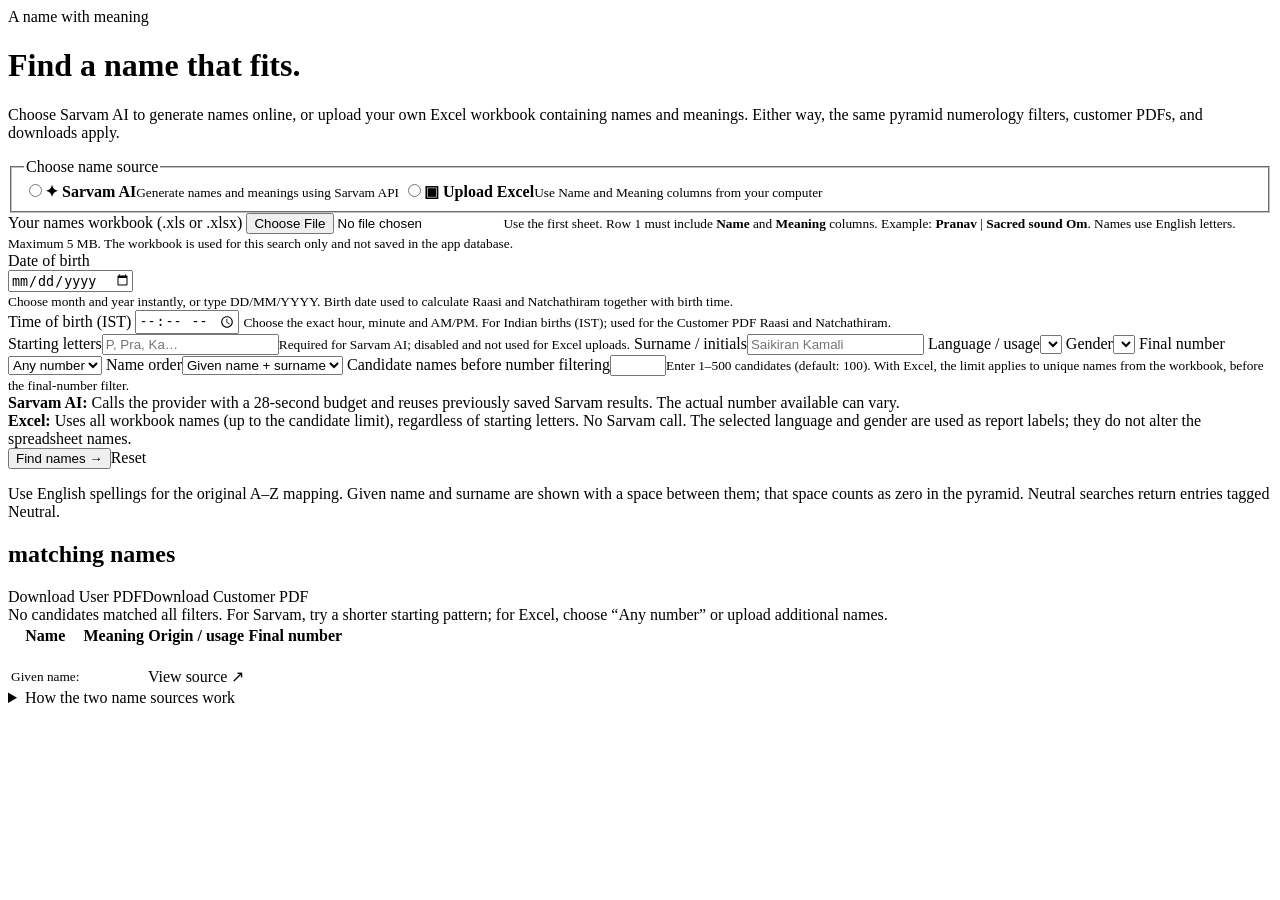
<file: src/main/resources/templates/index.html>
<!DOCTYPE html><html lang="en" xmlns:th="http://www.thymeleaf.org"><head><meta charset="UTF-8"><meta name="viewport" content="width=device-width,initial-scale=1"><title>Name Garden · Suggestions</title><link rel="stylesheet" th:href="@{/style.css}"><script defer th:src="@{/date-picker.js}"></script><script defer th:src="@{/birth-time-picker.js}"></script><script defer th:src="@{/generation-progress.js}"></script></head><body>
<header th:replace="~{fragments :: nav}"></header><main><div class="eyebrow">A name with meaning</div><h1>Find a name that fits.</h1><p class="intro">Choose Sarvam AI to generate names online, or upload your own Excel workbook containing names and meanings. Either way, the same pyramid numerology filters, customer PDFs, and downloads apply.</p>
<div class="error" role="alert" th:if="${error}" th:text="${error}"></div>
<form class="card" id="nameSearchForm" method="post" enctype="multipart/form-data" th:action="@{/suggestions}" th:object="${form}">
<fieldset class="source-switch"><legend>Choose name source</legend><div class="source-options">
  <label class="source-option"><input type="radio" th:field="*{nameSource}" value="SARVAM"><span class="source-option-body"><strong>✦ Sarvam AI</strong><small>Generate names and meanings using Sarvam API</small></span></label>
  <label class="source-option"><input type="radio" th:field="*{nameSource}" value="EXCEL"><span class="source-option-body"><strong>▣ Upload Excel</strong><small>Use Name and Meaning columns from your computer</small></span></label>
</div></fieldset>
<div class="excel-upload-panel" id="excelUploadPanel"><label for="namesFile">Your names workbook (.xls or .xlsx)</label>
  <input type="file" name="namesFile" id="namesFile" accept=".xls,.xlsx" aria-describedby="excelHelp">
  <small id="excelHelp">Use the first sheet. Row 1 must include <strong>Name</strong> and <strong>Meaning</strong> columns. Example: <strong>Pranav</strong> | <strong>Sacred sound Om</strong>. Names use English letters. Maximum 5 MB. The workbook is used for this search only and not saved in the app database.</small>
</div><div class="grid">
<div class="dob-field">
<label for="dateOfBirth">Date of birth</label>
<div class="dob-picker" data-dob-picker>
  <input type="date" class="dob-native" th:field="*{dateOfBirth}" required aria-describedby="dobHint">
  <div class="dob-enhanced" hidden>
    <div class="dob-input-row">
      <input class="dob-text" type="text" id="dobReadable" inputmode="numeric" autocomplete="bday" placeholder="DD / MM / YYYY" maxlength="10" required aria-label="Date of birth (day, month, year)" aria-describedby="dobHint">
      <button type="button" class="dob-trigger" aria-label="Open date of birth calendar" aria-expanded="false" aria-haspopup="dialog" title="Choose date from calendar">
        <svg viewBox="0 0 24 24" width="21" height="21" fill="none" stroke="currentColor" stroke-width="1.8" stroke-linecap="round" stroke-linejoin="round" aria-hidden="true"><rect x="3" y="5" width="18" height="16" rx="2"/><path d="M7 3v4M17 3v4M3 10h18"/><path d="M8 14h2v2H8zM14 14h2v2h-2z"/></svg>
      </button>
    </div>
    <div class="dob-popover" role="dialog" aria-label="Select date of birth" hidden>
      <div class="dob-popover-title"><span>Choose your birth date</span><button type="button" class="dob-close" aria-label="Close calendar">&#215;</button></div>
      <div class="dob-quick-jump">
        <label class="dob-select-group">Month<select class="dob-month" aria-label="Choose month"></select></label>
        <label class="dob-select-group">Year<select class="dob-year" aria-label="Choose birth year"></select></label>
      </div>
      <div class="dob-month-navigation">
        <button type="button" class="dob-prev" aria-label="Previous month">&#8249;</button>
        <span class="dob-month-title" aria-live="polite"></span>
        <button type="button" class="dob-next" aria-label="Next month">&#8250;</button>
      </div>
      <div class="dob-weekdays" aria-hidden="true"><span>Mo</span><span>Tu</span><span>We</span><span>Th</span><span>Fr</span><span>Sa</span><span>Su</span></div>
      <div class="dob-days" role="grid" aria-label="Days of selected month"></div>
      <div class="dob-popover-footer"><button type="button" class="dob-clear">Clear</button><button type="button" class="dob-today">Today</button></div>
    </div>
  </div>
</div>
<small id="dobHint" class="dob-help">Choose month and year instantly, or type DD/MM/YYYY. Birth date used to calculate Raasi and Natchathiram together with birth time.</small>
</div>
<div class="suggestion-birth-time" data-time-picker>
  <label for="suggestionBirthTime">Time of birth (IST)</label>
  <input id="suggestionBirthTime" class="birth-time-native" type="time" th:field="*{timeOfBirth}" step="60" required aria-describedby="suggestionBirthTimeHelp">
  <div class="birth-time-enhanced" hidden>
    <div class="birth-time-row" role="group" aria-label="Select birth time in 12 hour format">
      <label class="birth-time-part" for="suggestionBirthHour"><span>Hour</span><select id="suggestionBirthHour" class="birth-hour" required aria-label="Birth hour"></select></label>
      <span class="birth-time-colon" aria-hidden="true">:</span>
      <label class="birth-time-part" for="suggestionBirthMinute"><span>Minute</span><select id="suggestionBirthMinute" class="birth-minute" required aria-label="Birth minute"></select></label>
      <fieldset class="birth-period" aria-label="AM or PM"><legend>Period</legend>
        <label class="birth-period-option"><input type="radio" name="timeDisplayPeriod" value="AM" checked><span>AM</span></label>
        <label class="birth-period-option"><input type="radio" name="timeDisplayPeriod" value="PM"><span>PM</span></label>
      </fieldset>
    </div>
    <div class="birth-time-live" aria-live="polite">Choose an hour and minute</div>
  </div>
  <small id="suggestionBirthTimeHelp">Choose the exact hour, minute and AM/PM. For Indian births (IST); used for the Customer PDF Raasi and Natchathiram.</small>
</div>
<label>Starting letters<input th:field="*{startLetter}" placeholder="P, Pra, Ka…" maxlength="30" pattern="[A-Za-z]+" th:disabled="${form.nameSource == 'EXCEL'}" th:required="${form.nameSource != 'EXCEL'}" aria-describedby="startLetterHelp"><small id="startLetterHelp">Required for Sarvam AI; disabled and not used for Excel uploads.</small></label>
<label>Surname / initials<input th:field="*{surname}" placeholder="Saikiran Kamali" maxlength="80" required></label>
<label>Language / usage<select th:field="*{language}"><option th:each="v:${languages}" th:value="${v}" th:text="${v}"></option></select></label>
<label>Gender<select th:field="*{gender}"><option th:each="v:${genders}" th:value="${v}" th:text="${v}"></option></select></label>
<label>Final number<select th:field="*{finalNumber}"><option value="">Any number</option><option th:each="n:${#numbers.sequence(1,9)}" th:value="${n}" th:text="${n}"></option></select></label>
<label>Name order<select th:field="*{surnameFirst}"><option value="false">Given name + surname</option><option value="true">Surname + given name</option></select></label>
<label>Candidate names before number filtering<input type="number" th:field="*{candidateCount}" min="1" max="500" required><small>Enter 1–500 candidates (default: 100). With Excel, the limit applies to unique names from the workbook, before the final-number filter.</small></label><div class="notice" id="sarvamNotice"><strong>Sarvam AI:</strong> Calls the provider with a 28-second budget and reuses previously saved Sarvam results. The actual number available can vary.</div><div class="notice" id="excelNotice"><strong>Excel:</strong> Uses all workbook names (up to the candidate limit), regardless of starting letters. No Sarvam call. The selected language and gender are used as report labels; they do not alter the spreadsheet names.</div></div><div class="actions"><button type="submit" id="generateSubmit">Find names →</button><a th:href="@{/}">Reset</a></div><p id="generationBusy" class="notice" role="status" aria-live="polite" hidden>Finding names…</p></form>
<p class="muted">Use English spellings for the original A–Z mapping. Given name and surname are shown with a space between them; that space counts as zero in the pyramid. Neutral searches return entries tagged Neutral.</p>
<section class="card" th:if="${results != null}"><p class="notice" th:text="${sourceMessage}"></p><div class="actions"><h2><span th:text="${#lists.size(results)}"></span> matching names</h2><a class="button secondary" th:href="@{/export/user-pdf}">Download User PDF</a><a class="button secondary" th:href="@{/export/customer-pdf}">Download Customer PDF</a></div>
<div th:if="${#lists.isEmpty(results)}" class="notice">No candidates matched all filters. For Sarvam, try a shorter starting pattern; for Excel, choose “Any number” or upload additional names.</div>
<div class="table-wrap" th:unless="${#lists.isEmpty(results)}"><table><thead><tr><th>Name</th><th>Meaning</th><th>Origin / usage</th><th>Final number</th></tr></thead><tbody><tr th:each="r:${results}"><td><strong th:text="${r.combinedName}"></strong><br><small>Given name: <span th:text="${r.name}"></span></small></td><td th:text="${r.meaning}"></td><td><span th:text="${r.origin}"></span><br><a th:if="${!#strings.isEmpty(r.sourceUrl)}" th:href="${r.sourceUrl}" target="_blank" rel="noopener noreferrer">View source ↗</a></td><td><span class="badge" th:text="${r.finalNumber}"></span></td></tr></tbody></table></div></section>
<details class="card"><summary>How the two name sources work</summary><p><strong>Upload Excel:</strong> Upload a .xls or .xlsx workbook with columns <strong>Name</strong> and <strong>Meaning</strong>. The first sheet is read for the current search. After deduplicating, names are taken up to the selected candidate limit without a starting-letter filter, then the Java pyramid calculation and final-number filter are applied. The uploaded file is not stored on the server, and Sarvam is not contacted.</p><p>Sarvam is prompted for established names used in the selected language, conventional English spellings, and short meanings. The app checks the returned language/gender labels and prefix, removes duplicates, and calculates the pyramid number in Java. These labels and meanings are generated by AI and should be checked before choosing a name.</p><p>Large requests use up to 14 concurrent batches of 50 and retain completed Sarvam results in the persistent database. This does not use offline or invented names. The default Sarvam response budget is 28 seconds, and the actual count can be below 500 if Sarvam is slow, returns duplicates or runs out of suitable names. Repeating a search can reuse all previously saved names. Sarvam output varies by language, gender, prefix and account quota. The final number filter reduces the candidate list further.</p></details>
<footer th:replace="~{fragments :: footer}"></footer></main></body></html>
</file>
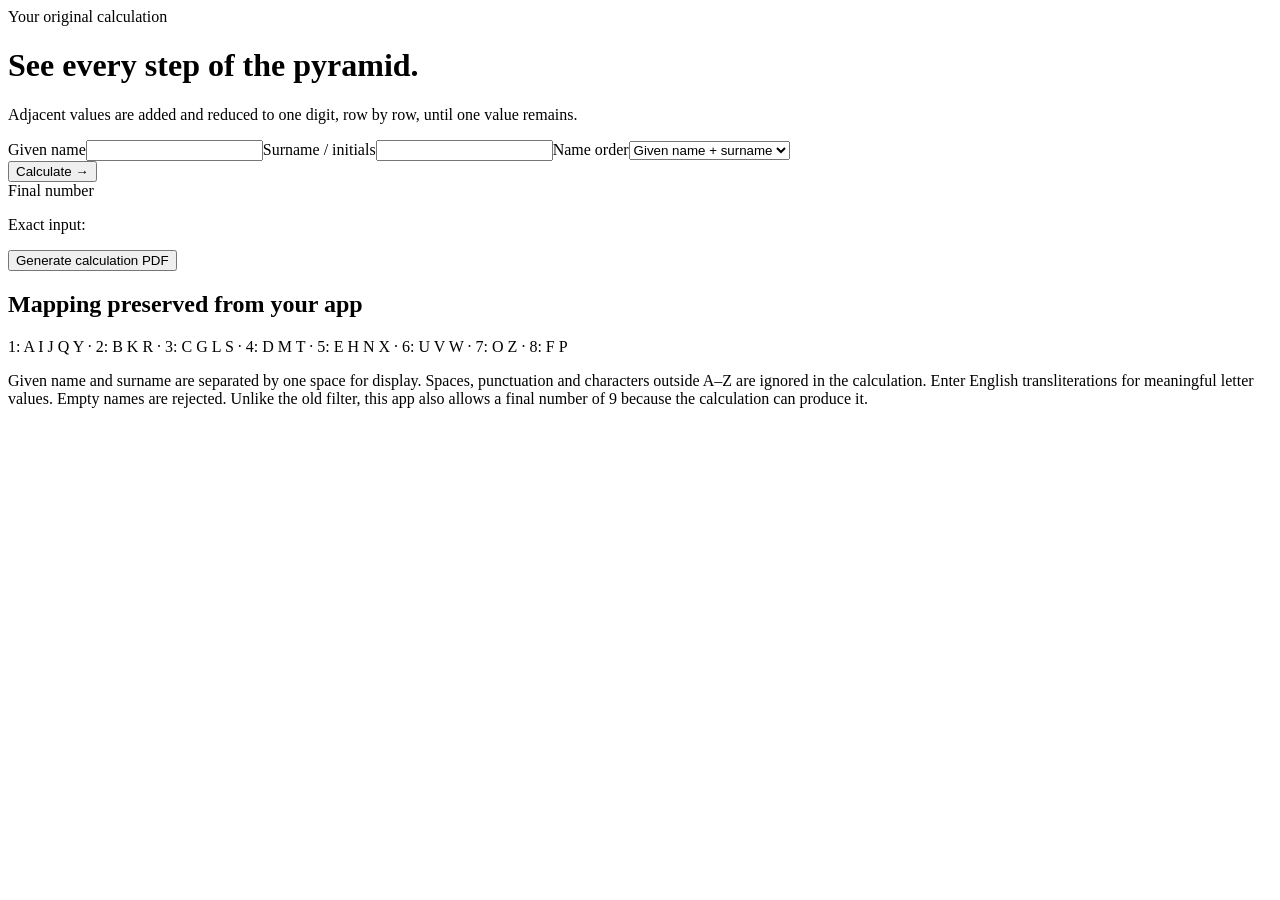
<file: src/main/resources/templates/calculator.html>
<!DOCTYPE html><html lang="en" xmlns:th="http://www.thymeleaf.org"><head><meta charset="UTF-8"><meta name="viewport" content="width=device-width,initial-scale=1"><title>Name Garden · Calculator</title><link rel="stylesheet" th:href="@{/style.css}"></head><body><header th:replace="~{fragments :: nav}"></header><main><div class="eyebrow">Your original calculation</div><h1>See every step of the pyramid.</h1><p class="intro">Adjacent values are added and reduced to one digit, row by row, until one value remains.</p><div class="error" th:if="${error}" th:text="${error}"></div>
<form class="card" method="post" th:action="@{/calculator}"><div class="grid"><label>Given name<input name="firstName" th:value="${firstName}" maxlength="80" required></label><label>Surname / initials<input name="surname" th:value="${surname}" maxlength="80"></label><label>Name order<select name="surnameFirst"><option value="false" th:selected="${surnameFirst != true}">Given name + surname</option><option value="true" th:selected="${surnameFirst == true}">Surname + given name</option></select></label></div><div class="actions"><button>Calculate →</button></div></form>
<section class="card" th:if="${calculation}"><div class="eyebrow">Final number</div><div class="big-number" th:text="${calculation.finalNumber}"></div><p>Exact input: <strong th:text="${calculation.combinedName}"></strong></p><div class="pyramid"><div class="row" th:each="row:${calculation.rows}"><span class="cell" th:each="v:${row}" th:text="${v}"></span></div></div><form method="post" th:action="@{/calculator/pdf}"><input type="hidden" name="firstName" th:value="${firstName}"><input type="hidden" name="surname" th:value="${surname}"><input type="hidden" name="surnameFirst" th:value="${surnameFirst}"><button class="secondary">Generate calculation PDF</button></form></section>
<div class="card"><h2>Mapping preserved from your app</h2><p>1: A I J Q Y · 2: B K R · 3: C G L S · 4: D M T · 5: E H N X · 6: U V W · 7: O Z · 8: F P</p><p>Given name and surname are separated by one space for display. Spaces, punctuation and characters outside A–Z are ignored in the calculation. Enter English transliterations for meaningful letter values. Empty names are rejected. Unlike the old filter, this app also allows a final number of 9 because the calculation can produce it.</p></div><footer th:replace="~{fragments :: footer}"></footer></main></body></html>
</file>
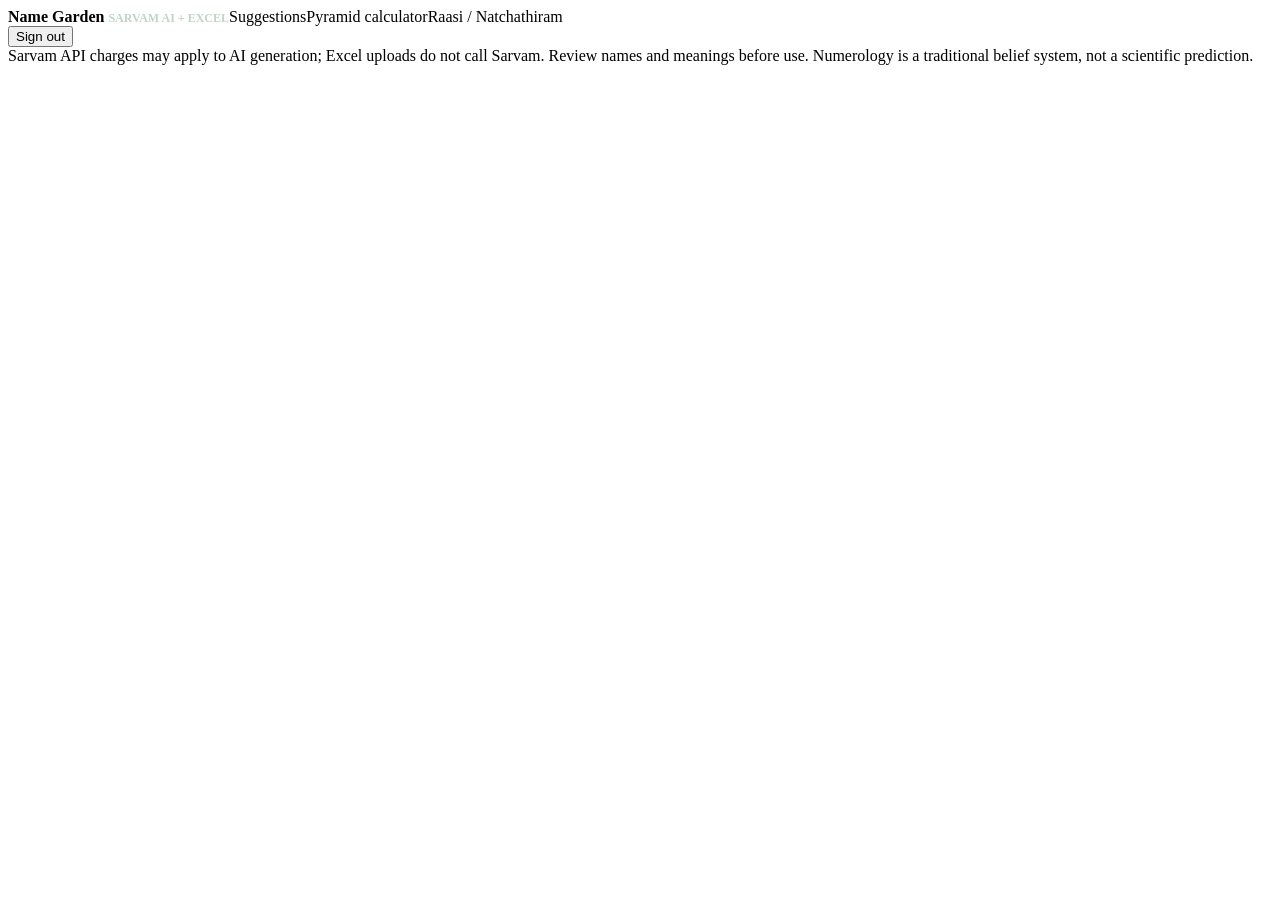
<file: src/main/resources/templates/fragments.html>
<!DOCTYPE html><html xmlns:th="http://www.thymeleaf.org"><body>
<header th:fragment="nav"><strong>Name Garden <small style="color:#bed6c4;font-size:12px">SARVAM AI + EXCEL</small></strong><a th:href="@{/}">Suggestions</a><a th:href="@{/calculator}">Pyramid calculator</a><a th:href="@{/raasi}">Raasi / Natchathiram</a><form th:action="@{/logout}" method="post"><button class="secondary">Sign out</button></form></header>
<footer th:fragment="footer">Sarvam API charges may apply to AI generation; Excel uploads do not call Sarvam. Review names and meanings before use. Numerology is a traditional belief system, not a scientific prediction.</footer>
</body></html>
</file>
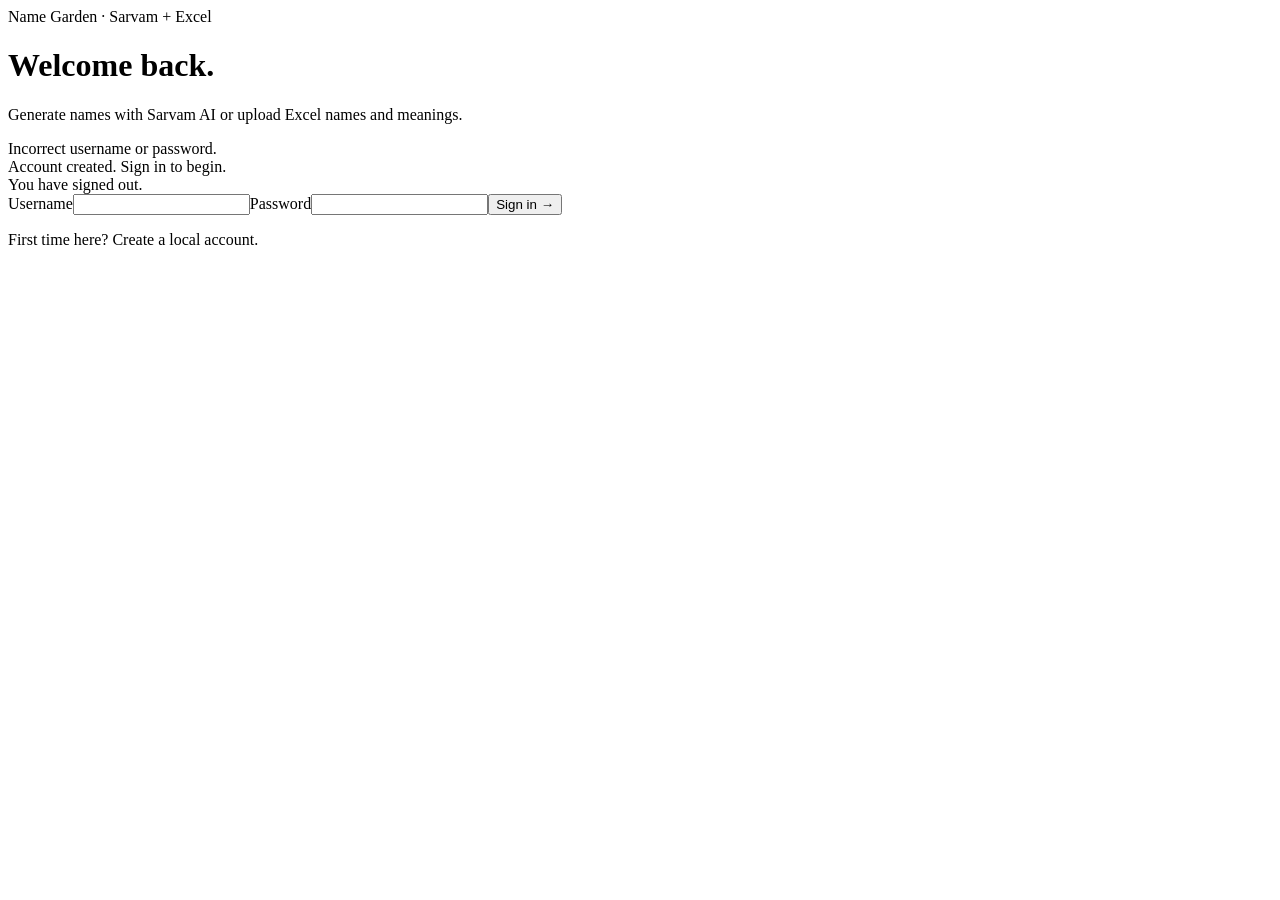
<file: src/main/resources/templates/login.html>
<!DOCTYPE html><html lang="en" xmlns:th="http://www.thymeleaf.org"><head><meta charset="UTF-8"><meta name="viewport" content="width=device-width,initial-scale=1"><title>Name Garden · Sign in</title><link rel="stylesheet" th:href="@{/style.css}"></head><body><main class="auth"><div class="eyebrow">Name Garden · Sarvam + Excel</div><h1>Welcome back.</h1><p class="intro">Generate names with Sarvam AI or upload Excel names and meanings.</p><div class="error" th:if="${param.error}">Incorrect username or password.</div><div class="notice" th:if="${param.registered}">Account created. Sign in to begin.</div><div class="notice" th:if="${param.logout}">You have signed out.</div><form class="card" method="post" th:action="@{/login}"><label>Username<input name="username" required autocomplete="username" maxlength="50"></label><label>Password<input name="password" type="password" required autocomplete="current-password"></label><button>Sign in →</button></form><p>First time here? <a th:href="@{/register}">Create a local account</a>.</p><footer th:replace="~{fragments :: footer}"></footer></main></body></html>
</file>
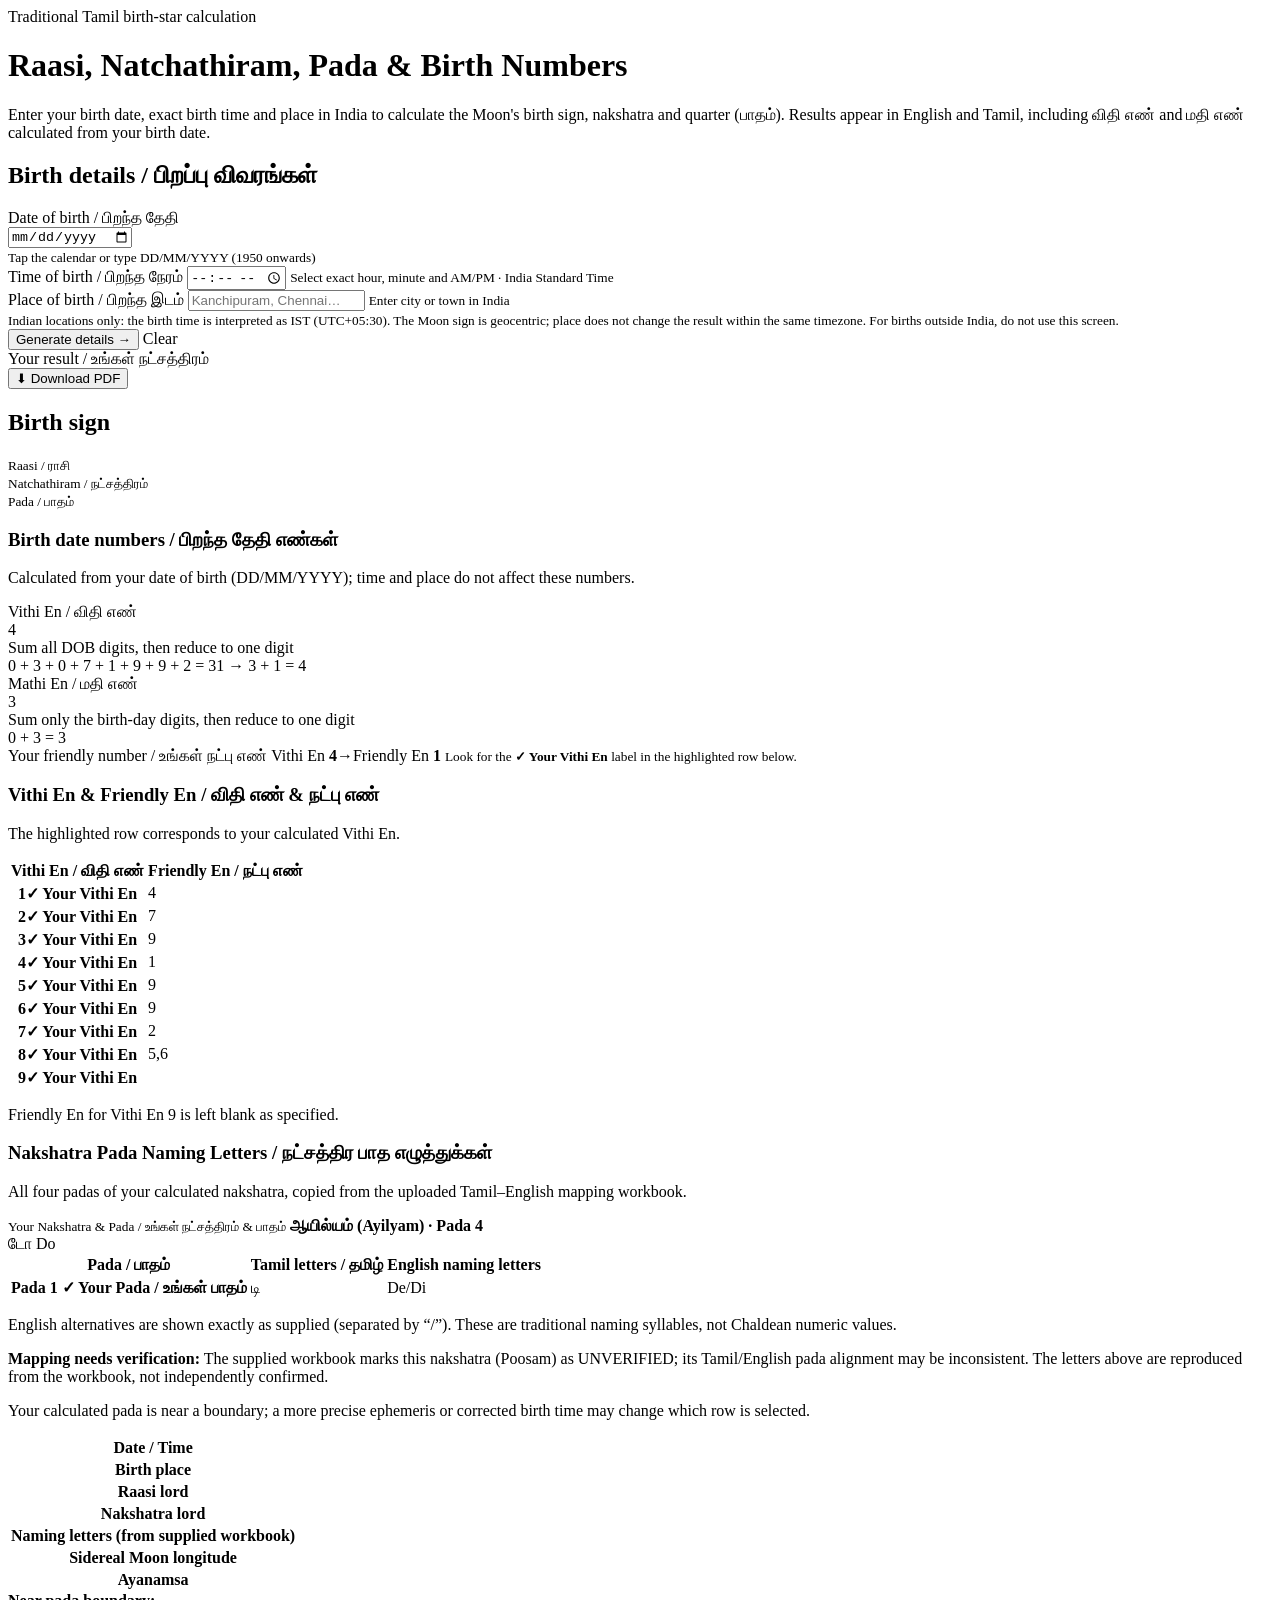
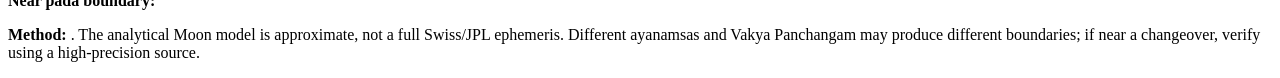
<file: src/main/resources/templates/raasi.html>
<!DOCTYPE html>
<html lang="en" xmlns:th="http://www.thymeleaf.org">
<head>
  <meta charset="UTF-8">
  <meta name="viewport" content="width=device-width,initial-scale=1">
  <title>Raasi · Natchathiram · Pada · Birth Numbers | IK's Numerology</title>
  <link rel="stylesheet" th:href="@{/style.css(v='20261014-nakshatra-padas-1')}">
  <script defer th:src="@{/date-picker.js}"></script>
  <script defer th:src="@{/birth-time-picker.js}"></script>
</head>
<body>
<header th:replace="~{fragments :: nav}"></header>
<main>
  <div class="eyebrow">Traditional Tamil birth-star calculation</div>
  <h1>Raasi, Natchathiram, Pada &amp; Birth Numbers</h1>
  <p class="intro">Enter your birth date, exact birth time and place in India to calculate the Moon's birth sign, nakshatra and quarter (பாதம்). Results appear in English and Tamil, including விதி எண் and மதி எண் calculated from your birth date.</p>
  <div class="error" role="alert" th:if="${error}" th:text="${error}"></div>
  <form class="card" th:action="@{/raasi}" method="post">
    <h2>Birth details / பிறப்பு விவரங்கள்</h2>
    <div class="grid raasi-form-grid">
      <div class="raasi-field raasi-date-field">
        <label class="raasi-field-heading" for="raasiDob">Date of birth <span lang="ta">/ பிறந்த தேதி</span></label>
        <div class="dob-picker" data-dob-picker>
          <input id="raasiDob" class="dob-native" type="date" name="dateOfBirth" min="1950-01-01" required th:value="${dateOfBirth}" aria-describedby="raasiDateHelp">
          <div class="dob-enhanced" hidden>
            <div class="dob-input-row">
              <input class="dob-text" type="text" inputmode="numeric" autocomplete="bday" placeholder="DD / MM / YYYY" maxlength="10" required aria-label="Date of birth in DD/MM/YYYY format" aria-describedby="raasiDateHelp">
              <button type="button" class="dob-trigger" aria-label="Open birth date calendar" aria-expanded="false" aria-haspopup="dialog" title="Choose date in calendar">
                <svg viewBox="0 0 24 24" width="21" height="21" fill="none" stroke="currentColor" stroke-width="1.8" stroke-linecap="round" stroke-linejoin="round" aria-hidden="true"><rect x="3" y="5" width="18" height="16" rx="2"/><path d="M7 3v4M17 3v4M3 10h18"/><path d="M8 14h2v2H8zM14 14h2v2h-2z"/></svg>
              </button>
            </div>
            <div class="dob-popover" role="dialog" aria-label="Choose your birth date" hidden>
              <div class="dob-popover-title"><span>Choose birth date</span><button type="button" class="dob-close" aria-label="Close calendar">&#215;</button></div>
              <div class="dob-quick-jump">
                <label class="dob-select-group">Month<select class="dob-month" aria-label="Choose month"></select></label>
                <label class="dob-select-group">Year<select class="dob-year" aria-label="Choose year"></select></label>
              </div>
              <div class="dob-month-navigation">
                <button type="button" class="dob-prev" aria-label="Previous month">&#8249;</button><span class="dob-month-title" aria-live="polite"></span>
                <button type="button" class="dob-next" aria-label="Next month">&#8250;</button>
              </div>
              <div class="dob-weekdays" aria-hidden="true"><span>Mo</span><span>Tu</span><span>We</span><span>Th</span><span>Fr</span><span>Sa</span><span>Su</span></div>
              <div class="dob-days" role="grid" aria-label="Days of selected month"></div>
              <div class="dob-popover-footer"><button type="button" class="dob-clear">Clear</button><button type="button" class="dob-today">Today</button></div>
            </div>
          </div>
        </div>
        <small id="raasiDateHelp" class="raasi-field-help">Tap the calendar or type DD/MM/YYYY (1950 onwards)</small>
      </div>
      <div class="raasi-field raasi-time-field" data-time-picker>
        <label class="raasi-field-heading" for="raasiTime">Time of birth <span lang="ta">/ பிறந்த நேரம்</span></label>
        <input id="raasiTime" class="birth-time-native" type="time" name="timeOfBirth" step="60" required th:value="${timeOfBirth}" aria-describedby="raasiTimeHelp">
        <div class="birth-time-enhanced" hidden>
          <div class="birth-time-row" role="group" aria-label="Choose time of birth in 12 hour format">
            <label class="birth-time-part" for="birthHour"><span>Hour</span><select id="birthHour" class="birth-hour" required aria-label="Birth hour"></select></label>
            <span class="birth-time-colon" aria-hidden="true">:</span>
            <label class="birth-time-part" for="birthMinute"><span>Minute</span><select id="birthMinute" class="birth-minute" required aria-label="Birth minute"></select></label>
            <fieldset class="birth-period" aria-label="AM or PM"><legend>Period</legend>
              <label class="birth-period-option"><input type="radio" name="timeDisplayPeriod" value="AM" checked><span>AM</span></label>
              <label class="birth-period-option"><input type="radio" name="timeDisplayPeriod" value="PM"><span>PM</span></label>
            </fieldset>
          </div>
          <div class="birth-time-live" aria-live="polite">Choose an hour and minute</div>
        </div>
        <small id="raasiTimeHelp" class="raasi-field-help">Select exact hour, minute and AM/PM · India Standard Time</small>
      </div>
      <div class="raasi-field raasi-place-field">
        <label class="raasi-field-heading" for="raasiPlace">Place of birth <span lang="ta">/ பிறந்த இடம்</span></label>
        <input id="raasiPlace" type="text" name="placeOfBirth" placeholder="Kanchipuram, Chennai…" autocomplete="address-level2" maxlength="120" required th:value="${placeOfBirth}">
        <small class="raasi-field-help">Enter city or town in India</small>
      </div>
    </div>
    <small class="dob-help">Indian locations only: the birth time is interpreted as IST (UTC+05:30). The Moon sign is geocentric; place does not change the result within the same timezone. For births outside India, do not use this screen.</small>
    <div class="actions"><button type="submit">Generate details →</button> <a th:href="@{/raasi}">Clear</a></div>
  </form>

  <section class="card raasi-result" th:if="${birthResult != null}" aria-live="polite">
    <div class="raasi-result-actions">
      <span class="eyebrow">Your result / உங்கள் நட்சத்திரம்</span>
      <form th:action="@{/raasi/download}" method="post" class="raasi-pdf-download-form">
        <input type="hidden" name="dateOfBirth" th:value="${birthResult.dateOfBirth}">
        <input type="hidden" name="timeOfBirth" th:value="${birthResult.timeOfBirth}">
        <input type="hidden" name="placeOfBirth" th:value="${birthResult.placeOfBirth}">
        <button class="raasi-pdf-download" type="submit" aria-label="Download your Raasi and Natchathiram results as PDF">⬇ Download PDF</button>
      </form>
    </div>
    <h2 th:text="${birthResult.raasiTamil + ' ராசி · ' + birthResult.natchathiramTamil + ' நட்சத்திரம்'}">Birth sign</h2>
    <div class="raasi-result-grid">
      <div class="raasi-metric"><small>Raasi / ராசி</small><strong th:text="${birthResult.raasiTamil}"></strong><span th:text="${birthResult.raasi}"></span></div>
      <div class="raasi-metric"><small>Natchathiram / நட்சத்திரம்</small><strong th:text="${birthResult.natchathiramTamil}"></strong><span th:text="${birthResult.natchathiram}"></span></div>
      <div class="raasi-metric"><small>Pada / பாதம்</small><strong th:text="${birthResult.pada + 'ஆம் பாதம்'}"></strong><span th:text="${'Pada ' + birthResult.pada}"></span></div>
    </div>
    <section class="raasi-numerology" aria-labelledby="birthNumerologyTitle">
      <div class="raasi-numerology-heading">
        <h3 id="birthNumerologyTitle">Birth date numbers <span lang="ta">/ பிறந்த தேதி எண்கள்</span></h3>
        <p>Calculated from your date of birth (DD/MM/YYYY); time and place do not affect these numbers.</p>
      </div>
      <div class="raasi-number-grid">
        <div class="raasi-number-card">
          <div class="raasi-number-label">Vithi En <span lang="ta">/ விதி எண்</span></div>
          <div class="raasi-number-value" th:text="${birthResult.vithiEn}">4</div>
          <div class="raasi-number-description">Sum all DOB digits, then reduce to one digit</div>
          <div class="raasi-number-working" th:text="${birthResult.vithiCalculation}">0 + 3 + 0 + 7 + 1 + 9 + 9 + 2 = 31 → 3 + 1 = 4</div>
        </div>
        <div class="raasi-number-card">
          <div class="raasi-number-label">Mathi En <span lang="ta">/ மதி எண்</span></div>
          <div class="raasi-number-value" th:text="${birthResult.mathiEn}">3</div>
          <div class="raasi-number-description">Sum only the birth-day digits, then reduce to one digit</div>
          <div class="raasi-number-working" th:text="${birthResult.mathiCalculation}">0 + 3 = 3</div>
        </div>
      </div>
      <div class="raasi-friendly-summary" role="status" aria-live="polite">
        <span class="raasi-friendly-summary-label">Your friendly number <span lang="ta">/ உங்கள் நட்பு எண்</span></span>
        <span class="raasi-friendly-summary-result">Vithi En <strong th:text="${birthResult.vithiEn}">4</strong><span class="raasi-friendly-arrow" aria-hidden="true">→</span>Friendly En <strong th:text="${#strings.isEmpty(birthResult.friendlyEn) ? 'Not specified' : birthResult.friendlyEn}">1</strong></span>
        <small>Look for the <strong>✓ Your Vithi En</strong> label in the highlighted row below.</small>
      </div>
      <section class="raasi-friendly" aria-labelledby="raasiFriendlyTitle">
        <div class="raasi-friendly-heading">
          <h3 id="raasiFriendlyTitle">Vithi En &amp; Friendly En <span lang="ta">/ விதி எண் &amp; நட்பு எண்</span></h3>
          <p>The highlighted row corresponds to your calculated Vithi En.</p>
        </div>
        <div class="table-wrap">
          <table class="raasi-friendly-table">
            <thead><tr><th scope="col">Vithi En <span lang="ta">/ விதி எண்</span></th><th scope="col">Friendly En <span lang="ta">/ நட்பு எண்</span></th></tr></thead>
            <tbody>
            <tr th:classappend="${birthResult.vithiEn == 1} ? 'is-current' : ''" th:attr="aria-current=${birthResult.vithiEn == 1} ? 'true' : null"><th scope="row">1<span class="raasi-friendly-selected" th:if="${birthResult.vithiEn == 1}">✓ Your Vithi En</span></th><td>4</td></tr>
            <tr th:classappend="${birthResult.vithiEn == 2} ? 'is-current' : ''" th:attr="aria-current=${birthResult.vithiEn == 2} ? 'true' : null"><th scope="row">2<span class="raasi-friendly-selected" th:if="${birthResult.vithiEn == 2}">✓ Your Vithi En</span></th><td>7</td></tr>
            <tr th:classappend="${birthResult.vithiEn == 3} ? 'is-current' : ''" th:attr="aria-current=${birthResult.vithiEn == 3} ? 'true' : null"><th scope="row">3<span class="raasi-friendly-selected" th:if="${birthResult.vithiEn == 3}">✓ Your Vithi En</span></th><td>9</td></tr>
            <tr th:classappend="${birthResult.vithiEn == 4} ? 'is-current' : ''" th:attr="aria-current=${birthResult.vithiEn == 4} ? 'true' : null"><th scope="row">4<span class="raasi-friendly-selected" th:if="${birthResult.vithiEn == 4}">✓ Your Vithi En</span></th><td>1</td></tr>
            <tr th:classappend="${birthResult.vithiEn == 5} ? 'is-current' : ''" th:attr="aria-current=${birthResult.vithiEn == 5} ? 'true' : null"><th scope="row">5<span class="raasi-friendly-selected" th:if="${birthResult.vithiEn == 5}">✓ Your Vithi En</span></th><td>9</td></tr>
            <tr th:classappend="${birthResult.vithiEn == 6} ? 'is-current' : ''" th:attr="aria-current=${birthResult.vithiEn == 6} ? 'true' : null"><th scope="row">6<span class="raasi-friendly-selected" th:if="${birthResult.vithiEn == 6}">✓ Your Vithi En</span></th><td>9</td></tr>
            <tr th:classappend="${birthResult.vithiEn == 7} ? 'is-current' : ''" th:attr="aria-current=${birthResult.vithiEn == 7} ? 'true' : null"><th scope="row">7<span class="raasi-friendly-selected" th:if="${birthResult.vithiEn == 7}">✓ Your Vithi En</span></th><td>2</td></tr>
            <tr th:classappend="${birthResult.vithiEn == 8} ? 'is-current' : ''" th:attr="aria-current=${birthResult.vithiEn == 8} ? 'true' : null"><th scope="row">8<span class="raasi-friendly-selected" th:if="${birthResult.vithiEn == 8}">✓ Your Vithi En</span></th><td>5,6</td></tr>
            <tr th:classappend="${birthResult.vithiEn == 9} ? 'is-current' : ''" th:attr="aria-current=${birthResult.vithiEn == 9} ? 'true' : null"><th scope="row">9<span class="raasi-friendly-selected" th:if="${birthResult.vithiEn == 9}">✓ Your Vithi En</span></th><td></td></tr>
            </tbody>
          </table>
        </div>
        <p class="raasi-friendly-note">Friendly En for Vithi En 9 is left blank as specified.</p>
      </section>
      <section class="raasi-pada-letters" aria-labelledby="raasiPadaLettersTitle">
        <div class="raasi-pada-letters-heading">
          <h3 id="raasiPadaLettersTitle">Nakshatra Pada Naming Letters <span lang="ta">/ நட்சத்திர பாத எழுத்துக்கள்</span></h3>
          <p>All four padas of your calculated nakshatra, copied from the uploaded Tamil–English mapping workbook.</p>
        </div>
        <div class="raasi-pada-letters-summary" role="status">
          <div>
            <small>Your Nakshatra &amp; Pada <span lang="ta">/ உங்கள் நட்சத்திரம் &amp; பாதம்</span></small>
            <strong th:text="${birthResult.natchathiramTamil + ' (' + birthResult.natchathiram + ') · Pada ' + birthResult.pada}">ஆயில்யம் (Ayilyam) · Pada 4</strong>
          </div>
          <div class="raasi-pada-letters-current">
            <span class="raasi-pada-letters-tamil" lang="ta" th:text="${birthResult.padaLetters[birthResult.pada - 1].tamil}">டோ</span>
            <span class="raasi-pada-letters-english" th:text="${birthResult.padaLetters[birthResult.pada - 1].english}">Do</span>
          </div>
        </div>
        <div class="table-wrap">
          <table class="raasi-pada-letters-table">
            <thead>
              <tr><th scope="col">Pada <span lang="ta">/ பாதம்</span></th><th scope="col">Tamil letters <span lang="ta">/ தமிழ்</span></th><th scope="col">English naming letters</th></tr>
            </thead>
            <tbody>
              <tr th:each="letter : ${birthResult.padaLetters}"
                  th:classappend="${letter.pada == birthResult.pada} ? 'is-current' : ''"
                  th:attr="aria-current=${letter.pada == birthResult.pada} ? 'true' : null">
                <th scope="row">
                  <span th:text="${'Pada ' + letter.pada}">Pada 1</span>
                  <span class="raasi-pada-selected" th:if="${letter.pada == birthResult.pada}">✓ Your Pada / உங்கள் பாதம்</span>
                </th>
                <td lang="ta" th:text="${letter.tamil}">டி</td>
                <td th:text="${letter.english}">De/Di</td>
              </tr>
            </tbody>
          </table>
        </div>
        <p class="raasi-pada-letters-note">English alternatives are shown exactly as supplied (separated by “/”). These are traditional naming syllables, not Chaldean numeric values.</p>
        <p class="raasi-pada-letters-warning" th:if="${birthResult.padaLettersUnverified}" role="alert">
          <strong>Mapping needs verification:</strong> The supplied workbook marks this nakshatra (Poosam) as UNVERIFIED; its Tamil/English pada alignment may be inconsistent. The letters above are reproduced from the workbook, not independently confirmed.
        </p>
        <p class="raasi-pada-letters-warning" th:if="${birthResult.nearPadaBoundary}" role="note">
          Your calculated pada is near a boundary; a more precise ephemeris or corrected birth time may change which row is selected.
        </p>
      </section>
    </section>
    <div class="table-wrap">
      <table class="raasi-details"><tbody>
        <tr><th scope="row">Date / Time</th><td th:text="${#temporals.format(birthResult.dateOfBirth,'dd MMMM yyyy') + ' · ' + #temporals.format(birthResult.timeOfBirth,'hh:mm a') + ' IST'}"></td></tr>
        <tr><th scope="row">Birth place</th><td th:text="${birthResult.placeOfBirth}"></td></tr>
        <tr><th scope="row">Raasi lord</th><td th:text="${birthResult.raasiLord}"></td></tr>
        <tr><th scope="row">Nakshatra lord</th><td th:text="${birthResult.nakshatraLord}"></td></tr>
        <tr><th scope="row">Naming letters (from supplied workbook)</th><td th:text="${birthResult.namingSyllable}"></td></tr>
        <tr><th scope="row">Sidereal Moon longitude</th><td th:text="${#numbers.formatDecimal(birthResult.moonLongitudeDegrees,1,4) + '°'}"></td></tr>
        <tr><th scope="row">Ayanamsa</th><td th:text="${#numbers.formatDecimal(birthResult.ayanamsaDegrees,1,4) + '° (approx.)'}"></td></tr>
      </tbody></table>
    </div>
    <div class="error" th:if="${birthResult.nearPadaBoundary}" role="alert"><strong>Near pada boundary:</strong> <span th:text="${birthResult.note}"></span></div>
    <p class="muted" th:unless="${birthResult.nearPadaBoundary}" th:text="${birthResult.note}"></p>
    <p class="muted"><strong>Method:</strong> <span th:text="${birthResult.method}"></span>. The analytical Moon model is approximate, not a full Swiss/JPL ephemeris. Different ayanamsas and Vakya Panchangam may produce different boundaries; if near a changeover, verify using a high-precision source.</p>
  </section>
  <footer th:replace="~{fragments :: footer}"></footer>
</main>
</body>
</html>
</file>
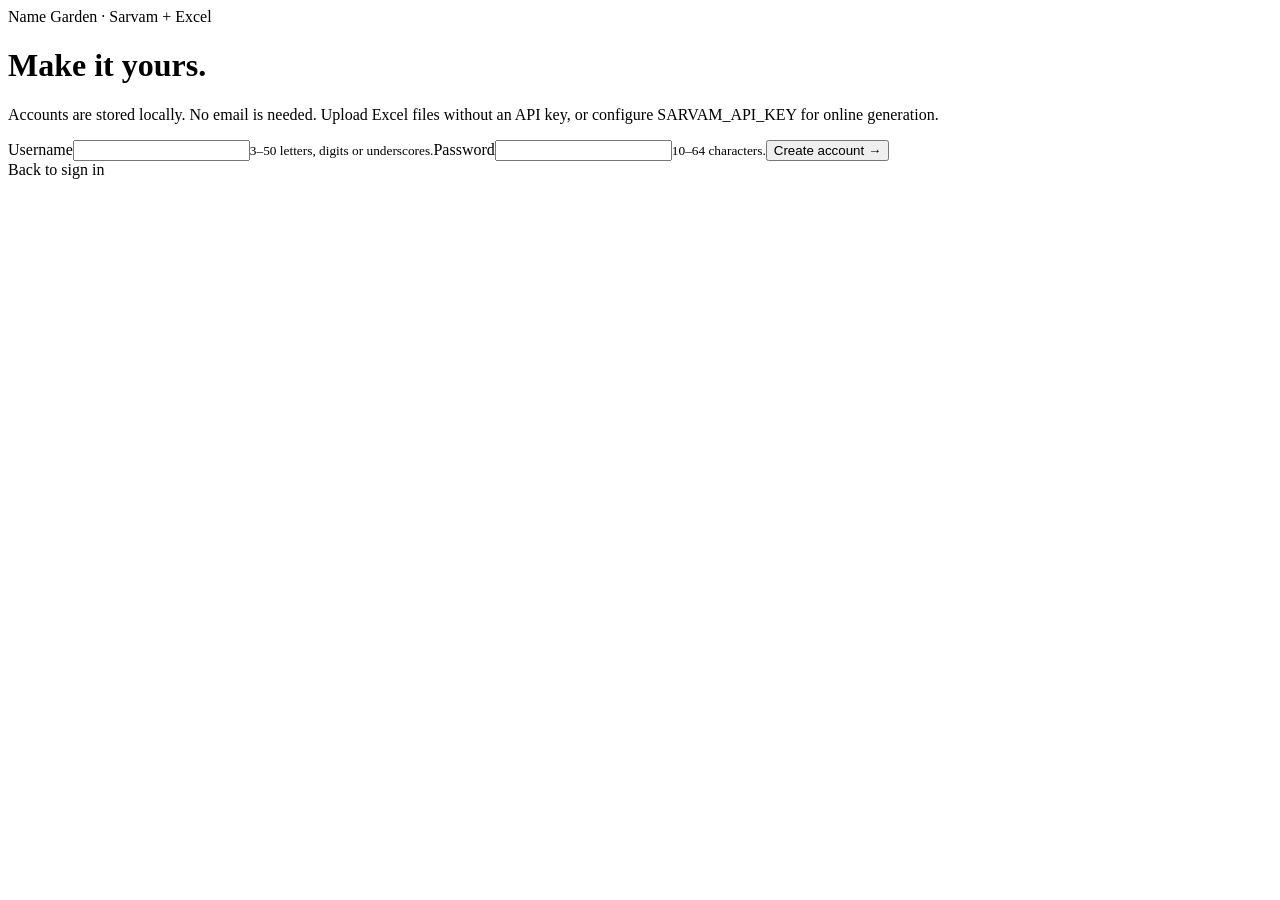
<file: src/main/resources/templates/register.html>
<!DOCTYPE html><html lang="en" xmlns:th="http://www.thymeleaf.org"><head><meta charset="UTF-8"><meta name="viewport" content="width=device-width,initial-scale=1"><title>Name Garden · Create account</title><link rel="stylesheet" th:href="@{/style.css}"></head><body><main class="auth"><div class="eyebrow">Name Garden · Sarvam + Excel</div><h1>Make it yours.</h1><p class="intro">Accounts are stored locally. No email is needed. Upload Excel files without an API key, or configure SARVAM_API_KEY for online generation.</p><div class="error" th:if="${error}" th:text="${error}"></div><form class="card" method="post" th:action="@{/register}"><label>Username<input name="username" required pattern="[A-Za-z0-9_]{3,50}" maxlength="50" autocomplete="username"><small>3–50 letters, digits or underscores.</small></label><label>Password<input name="password" type="password" minlength="10" maxlength="64" required autocomplete="new-password"><small>10–64 characters.</small></label><button>Create account →</button></form><a th:href="@{/login}">Back to sign in</a><footer th:replace="~{fragments :: footer}"></footer></main></body></html>
</file>
